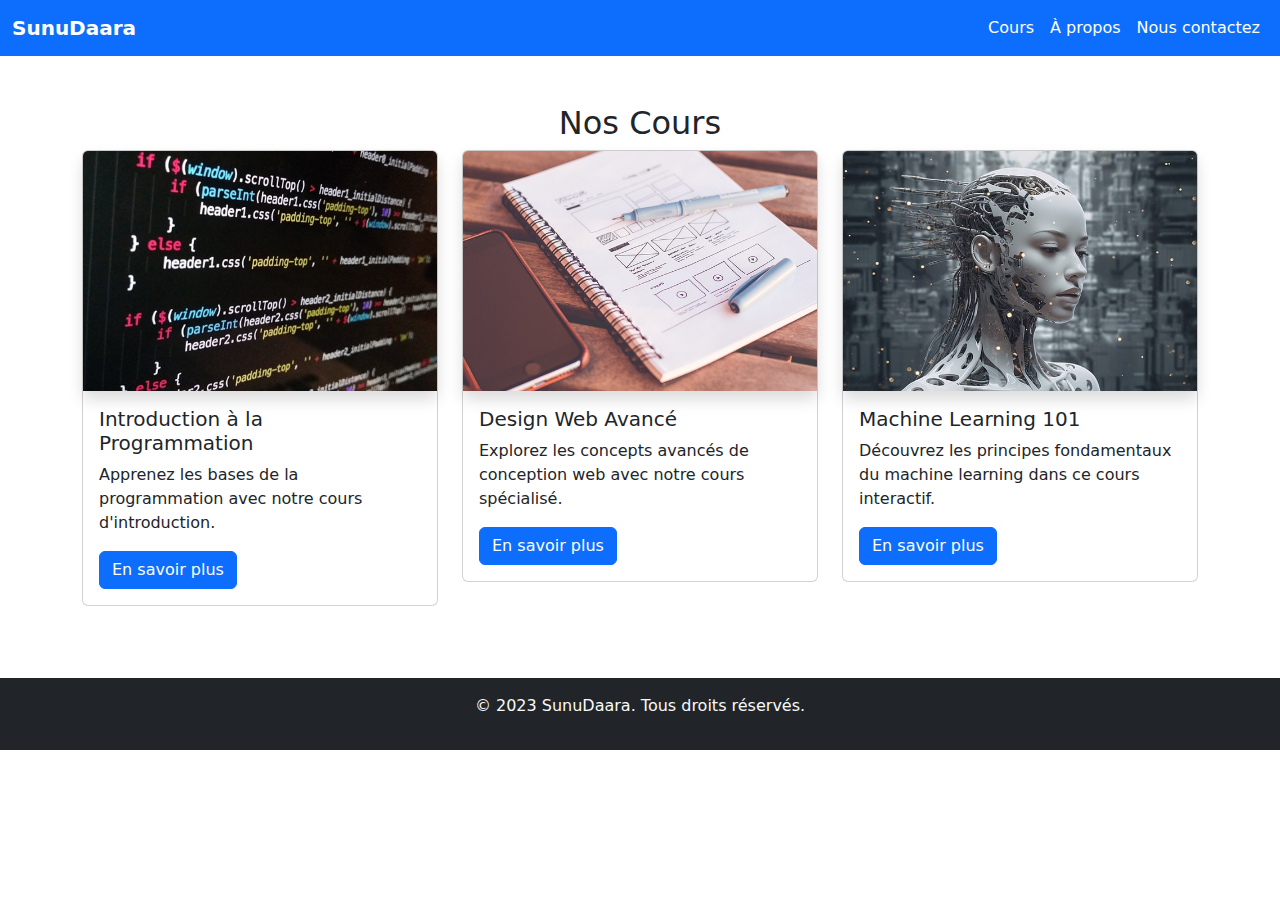
<file: index.html>
<!doctype html>
<html lang="fr">

<head>
  <title>SunuDaara | Accueil</title>
  <!-- Required meta tags -->
  <meta charset="utf-8">
  <meta name="viewport" content="width=device-width, initial-scale=1, shrink-to-fit=no">

  <!-- Bootstrap CSS v5.3.2 -->
  <link rel="stylesheet" href="./css/bootstrap.min.css">

  <link rel="stylesheet" href="./css/style.css">
</head>

<body>
  <header>
    <!-- place navbar here -->
    <nav class="navbar navbar-expand-lg bg-primary">
      <div class="container-fluid">
        <a class="navbar-brand text-white fw-bolder" href="index.html">SunuDaara</a>
        <button class="navbar-toggler" type="button" data-bs-toggle="collapse" data-bs-target="#navbarNav"
          aria-controls="navbarNav" aria-expanded="false" aria-label="Toggle navigation">
          <span class="navbar-toggler-icon"></span>
        </button>
        <div class="collapse navbar-collapse" id="navbarNav">
          <ul class="navbar-nav ms-auto">
            <li class="nav-item">
              <a class="nav-link active text-white" aria-current="page" href="index.html">Cours</a>
            </li>
            <li class="nav-item">
              <a class="nav-link text-white" href="pages/a-propos.html">À propos</a>
            </li>
            <li class="nav-item">
              <a class="nav-link text-white" href="pages/contact.html">Nous contactez</a>
            </li>
          </ul>
        </div>
      </div>
    </nav>
  </header>
  <main>
    <section id="cours" class="py-5">
      <div class="container">
        <h2 class="text-center">Nos Cours</h2>

        <div class="row">
          <div class="col-lg-4 mb-4">
            <div class="card">
              <img src="./images/technology.jpg" class="card-img-top shadow img-fluid card-img-fixed" alt="Cours 1">
              <div class="card-body">
                <h5 class="card-title">Introduction à la Programmation</h5>
                <p class="card-text">Apprenez les bases de la programmation avec notre cours d'introduction.</p>
                <a href="#" class="btn btn-primary">En savoir plus</a>
              </div>
            </div>
          </div>
        
          <div class="col-lg-4 mb-4">
            <div class="card">
              <img src="./images/web-design.jpg" class="card-img-top shadow img-fluid card-img-fixed" alt="Cours 2">
              <div class="card-body">
                <h5 class="card-title">Design Web Avancé</h5>
                <p class="card-text">Explorez les concepts avancés de conception web avec notre cours spécialisé.</p>
                <a href="#" class="btn btn-primary">En savoir plus</a>
              </div>
            </div>
          </div>
        
          <div class="col-lg-4 mb-4">
            <div class="card">
              <img src="./images/machine-learning.jpg" class="card-img-top shadow img-fluid card-img-fixed" alt="Cours 3">
              <div class="card-body">
                <h5 class="card-title">Machine Learning 101</h5>
                <p class="card-text">Découvrez les principes fondamentaux du machine learning dans ce cours interactif.</p>
                <a href="#" class="btn btn-primary">En savoir plus</a>
              </div>
            </div>
          </div>
        </div>
        
      </div>
    </section>

  </main>
  <footer class="bg-dark text-light py-3">
    <!-- place footer here -->
    <div class="container text-center">
      <p>&copy; 2023 SunuDaara. Tous droits réservés.</p>
    </div>
  </footer>
  <!-- Bootstrap JavaScript Libraries -->
  <script src="./js/bootstrap.bundle.min.js"></script>
</body>

</html>
</file>
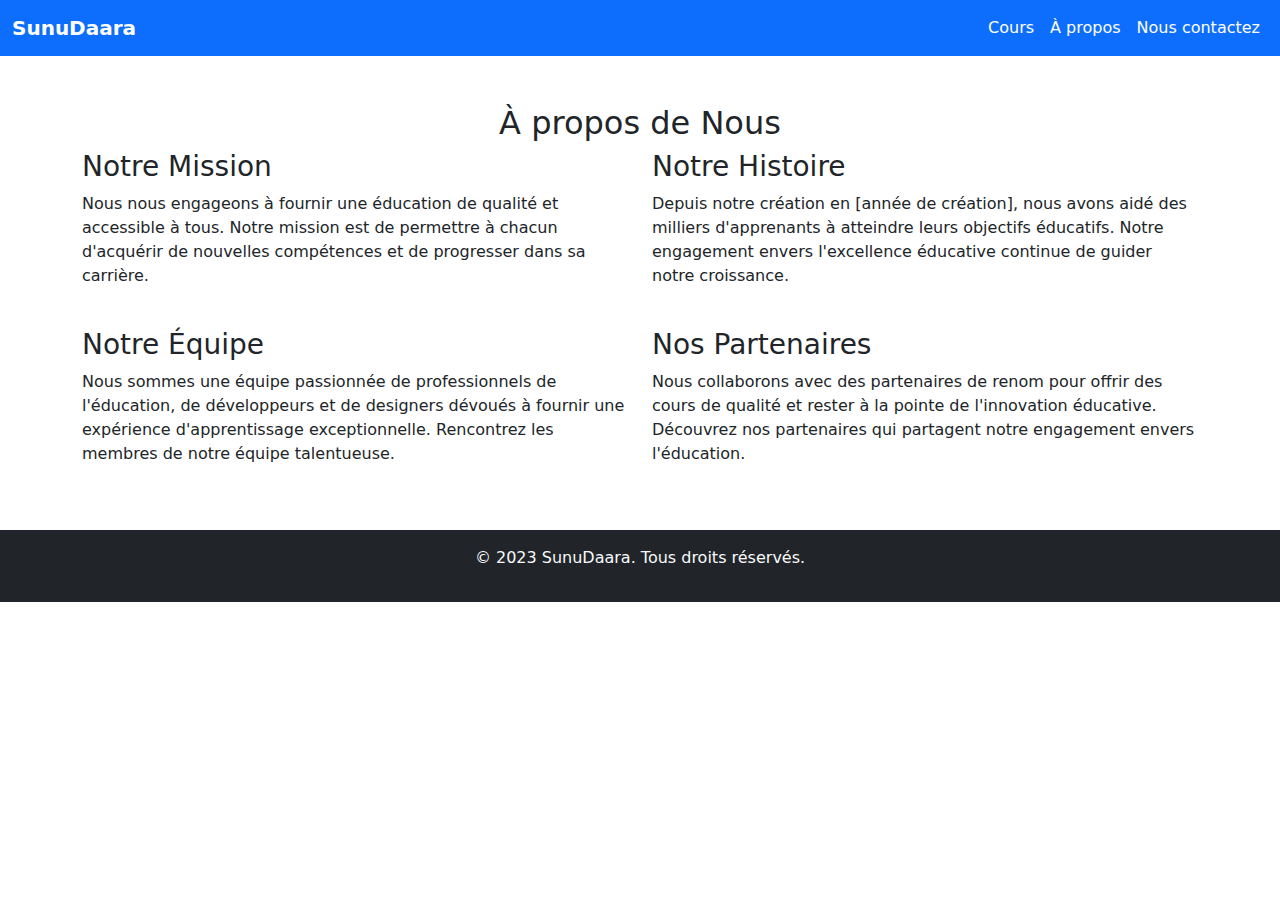
<file: pages/a-propos.html>
<!doctype html>
<html lang="fr">

<head>
  <title>SunuDaara | À Propos</title>
  <!-- Required meta tags -->
  <meta charset="utf-8">
  <meta name="viewport" content="width=device-width, initial-scale=1, shrink-to-fit=no">

  <!-- Bootstrap CSS v5.3.2 -->
  <link rel="stylesheet" href="../css/bootstrap.min.css">

</head>

<body>
  <header>
    <!-- place navbar here -->
    <nav class="navbar navbar-expand-lg bg-primary">
      <div class="container-fluid">
        <a class="navbar-brand text-white fw-bolder" href="../index.html">SunuDaara</a>
        <button class="navbar-toggler" type="button" data-bs-toggle="collapse" data-bs-target="#navbarNav"
          aria-controls="navbarNav" aria-expanded="false" aria-label="Toggle navigation">
          <span class="navbar-toggler-icon"></span>
        </button>
        <div class="collapse navbar-collapse" id="navbarNav">
          <ul class="navbar-nav ms-auto">
            <li class="nav-item">
              <a class="nav-link active text-white" aria-current="page" href="../index.html">Cours</a>
            </li>
            <li class="nav-item">
              <a class="nav-link text-white" href="./a-propos.html">À propos</a>
            </li>
            <li class="nav-item">
              <a class="nav-link text-white" href="./contact.html">Nous contactez</a>
            </li>
          </ul>
        </div>
      </div>
    </nav>
  </header>
  <main>
    <section id="a-propos" class="py-5">
      <div class="container">
          <h2 class="text-center">À propos de Nous</h2>
  
          <div class="row">
              <div class="col-lg-6">
                  <h3>Notre Mission</h3>
                  <p>Nous nous engageons à fournir une éducation de qualité et accessible à tous. Notre mission est de permettre à chacun d'acquérir de nouvelles compétences et de progresser dans sa carrière.</p>
              </div>
              <div class="col-lg-6">
                  <h3>Notre Histoire</h3>
                  <p>Depuis notre création en [année de création], nous avons aidé des milliers d'apprenants à atteindre leurs objectifs éducatifs. Notre engagement envers l'excellence éducative continue de guider notre croissance.</p>
              </div>
          </div>
  
          <div class="row mt-4">
              <div class="col-lg-6">
                  <h3>Notre Équipe</h3>
                  <p>Nous sommes une équipe passionnée de professionnels de l'éducation, de développeurs et de designers dévoués à fournir une expérience d'apprentissage exceptionnelle. Rencontrez les membres de notre équipe talentueuse.</p>
              </div>
              <div class="col-lg-6">
                  <h3>Nos Partenaires</h3>
                  <p>Nous collaborons avec des partenaires de renom pour offrir des cours de qualité et rester à la pointe de l'innovation éducative. Découvrez nos partenaires qui partagent notre engagement envers l'éducation.</p>
              </div>
          </div>
      </div>
  </section>  
  </main>
  <footer class="bg-dark text-light py-3">
    <!-- place footer here -->
    <div class="container text-center">
      <p>&copy; 2023 SunuDaara. Tous droits réservés.</p>
    </div>
  </footer>
  <!-- Bootstrap JavaScript Libraries -->
  <script src="../js/bootstrap.bundle.min.js"></script>
</body>

</html>
</file>
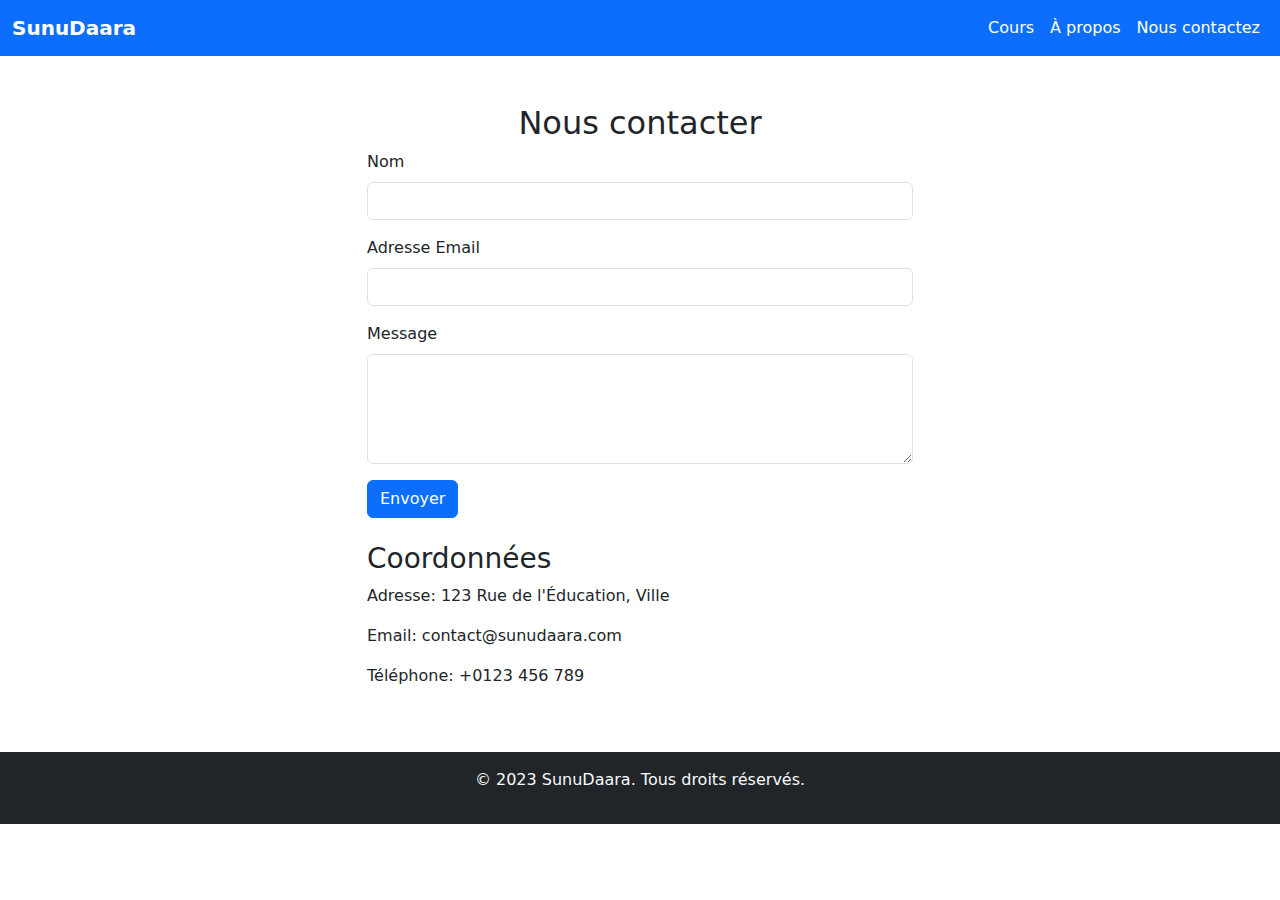
<file: pages/contact.html>
<!doctype html>
<html lang="fr">

<head>
  <title>SunuDaara | À Propos</title>
  <!-- Required meta tags -->
  <meta charset="utf-8">
  <meta name="viewport" content="width=device-width, initial-scale=1, shrink-to-fit=no">

  <!-- Bootstrap CSS v5.3.2 -->
  <link rel="stylesheet" href="../css/bootstrap.min.css">

</head>

<body>
  <header>
    <!-- place navbar here -->
    <nav class="navbar navbar-expand-lg bg-primary">
      <div class="container-fluid">
        <a class="navbar-brand text-white fw-bolder" href="../index.html">SunuDaara</a>
        <button class="navbar-toggler" type="button" data-bs-toggle="collapse" data-bs-target="#navbarNav"
          aria-controls="navbarNav" aria-expanded="false" aria-label="Toggle navigation">
          <span class="navbar-toggler-icon"></span>
        </button>
        <div class="collapse navbar-collapse" id="navbarNav">
          <ul class="navbar-nav ms-auto">
            <li class="nav-item">
              <a class="nav-link active text-white" aria-current="page" href="../index.html">Cours</a>
            </li>
            <li class="nav-item">
              <a class="nav-link text-white" href="./a-propos.html">À propos</a>
            </li>
            <li class="nav-item">
              <a class="nav-link text-white" href="./contact.html">Nous contactez</a>
            </li>
          </ul>
        </div>
      </div>
    </nav>
  </header>
  <main>
    <section id="contact" class="py-5">
      <div class="container">
          <h2 class="text-center">Nous contacter</h2>
  
          <div class="row">
              <div class="col-lg-6 mx-auto">
                  <form action="traitement-formulaire.php" method="post">
                      <div class="mb-3">
                          <label for="nom" class="form-label">Nom</label>
                          <input type="text" class="form-control" id="nom" name="nom" required>
                      </div>
                      <div class="mb-3">
                          <label for="email" class="form-label">Adresse Email</label>
                          <input type="email" class="form-control" id="email" name="email" required>
                      </div>
                      <div class="mb-3">
                          <label for="message" class="form-label">Message</label>
                          <textarea class="form-control" id="message" name="message" rows="4" required></textarea>
                      </div>
                      <button type="submit" class="btn btn-primary">Envoyer</button>
                  </form>
              </div>
          </div>
  
          <div class="row mt-4">
              <div class="col-lg-6 mx-auto">
                  <h3>Coordonnées</h3>
                  <p>Adresse: 123 Rue de l'Éducation, Ville</p>
                  <p>Email: contact@sunudaara.com</p>
                  <p>Téléphone: +0123 456 789</p>
              </div>
          </div>
      </div>
  </section>
  </main>
  <footer class="bg-dark text-light py-3">
    <!-- place footer here -->
    <div class="container text-center">
      <p>&copy; 2023 SunuDaara. Tous droits réservés.</p>
    </div>
  </footer>
  <!-- Bootstrap JavaScript Libraries -->
  <script src="../js/bootstrap.bundle.min.js"></script>
</body>

</html>
</file>
<file: css/style.css>
.card-img-fixed {
  height: 240px;
  object-fit: cover;
}
</file>
